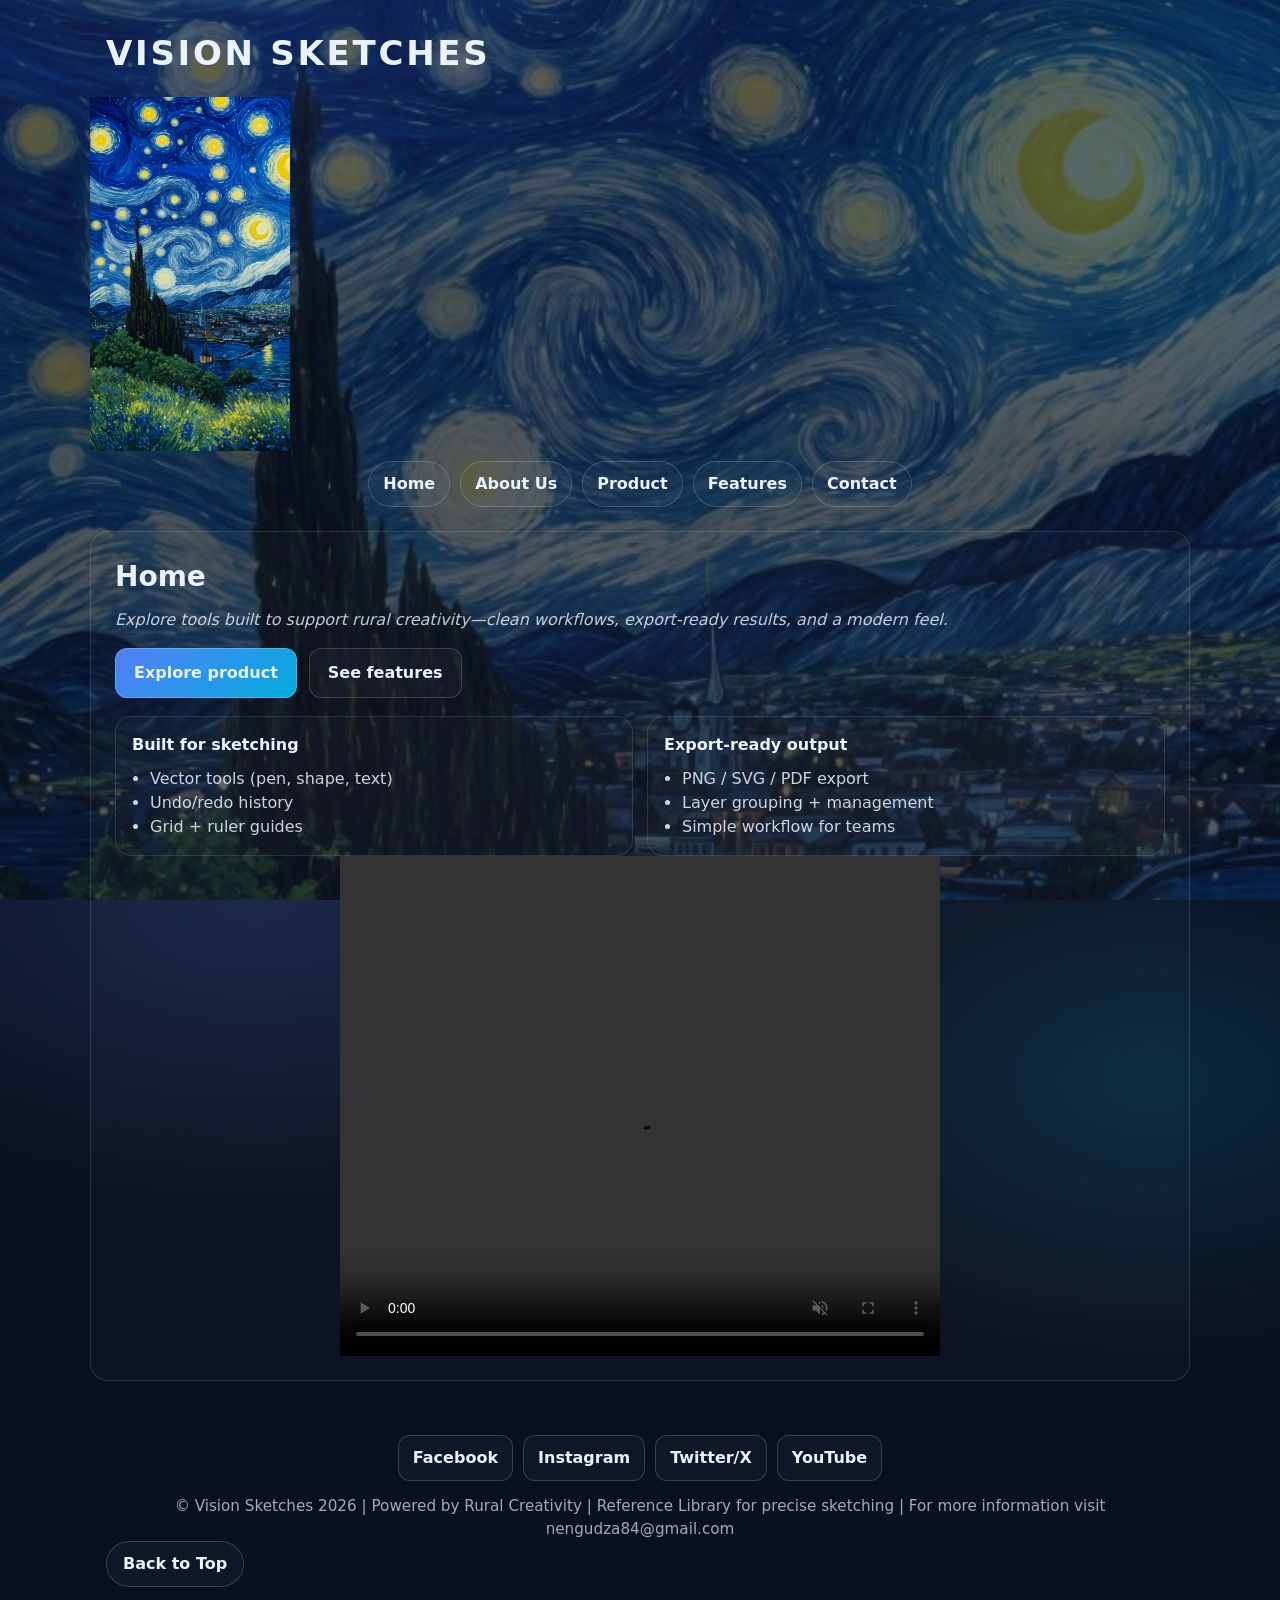
<file: my project/me/index.html>
<!DOCTYPE html>
<html lang="en">
<head>
  <meta charset="UTF-8">
  <meta name="viewport" content="width=device-width, initial-scale=1.0">
  <title>Vision Sketches</title>
  <link rel="stylesheet" href="./css/styles.css">
</head>
<body>
  <div id="top"></div>
  <header>
    <h1>VISION SKETCHES</h1>
  </header>


  <div class="page-bg" aria-hidden="true"></div>

  <main class="page-content">

    <!-- Logo -->
    <img src="./asset/art1.jpeg" alt="Vision Sketches Logo" width="200">

    <nav>
      <a href="index.html">Home</a>
      <a href="about-us.html">About Us</a>
      <a href="product.html">Product</a>
      <a href="features.html">Features</a>
      <a href="contact.html">Contact</a>
    </nav>

    <main>
      <section class="hero section" aria-label="Home hero">
        <div>
          <h2><b>Home</b></h2>
          <p class="lede"><i>Explore tools built to support rural creativity—clean workflows, export-ready results, and a modern feel.</i></p>
          <div class="cta-row">
            <a class="btn primary" href="product.html">Explore product</a>
            <a class="btn" href="features.html">See features</a>
          </div>

          <div class="grid-2" style="margin-top:18px;">
            <div class="pricing-cell">
              <strong>Built for sketching</strong>
              <ul>
                <li>Vector tools (pen, shape, text)</li>
                <li>Undo/redo history</li>
                <li>Grid + ruler guides</li>
              </ul>
            </div>
            <div class="pricing-cell">
              <strong>Export-ready output</strong>
              <ul>
                <li>PNG / SVG / PDF export</li>
                <li>Layer grouping + management</li>
                <li>Simple workflow for teams</li>
              </ul>
            </div>
          </div>
        </div>

        <div>
          <section class="video" aria-label="Index video">
            <video controls autoplay muted loop playsinline>
              <source src="./asset/101.mp4" type="video/mp4" />
            </video>
          </section>
        </div>

      </section>
    </main>

    <footer>

      <div class="social" style="margin-top:14px; display:flex; gap:10px; justify-content:center; flex-wrap:wrap;">
        <a class="btn" style="padding:10px 14px;" href="https://facebook.com/yourpage" target="_blank" rel="noopener noreferrer" aria-label="Facebook">Facebook</a>
        <a class="btn" style="padding:10px 14px;" href="https://instagram.com/youruser" target="_blank" rel="noopener noreferrer" aria-label="Instagram">Instagram</a>
        <a class="btn" style="padding:10px 14px;" href="https://x.com/youruser" target="_blank" rel="noopener noreferrer" aria-label="Twitter/X">Twitter/X</a>
        <a class="btn" style="padding:10px 14px;" href="https://youtube.com/@yourchannel" target="_blank" rel="noopener noreferrer" aria-label="YouTube">YouTube</a>
      </div>
      <p>&copy; Vision Sketches 2026 | Powered by Rural Creativity | Reference Library for precise sketching | For more information visit nengudza84@gmail.com</p>
      <a class="back-to-top" href="#top">Back to Top</a>
</footer>
<script src="./JavaScript/app.js"></script>
</body>
</html>
</file>
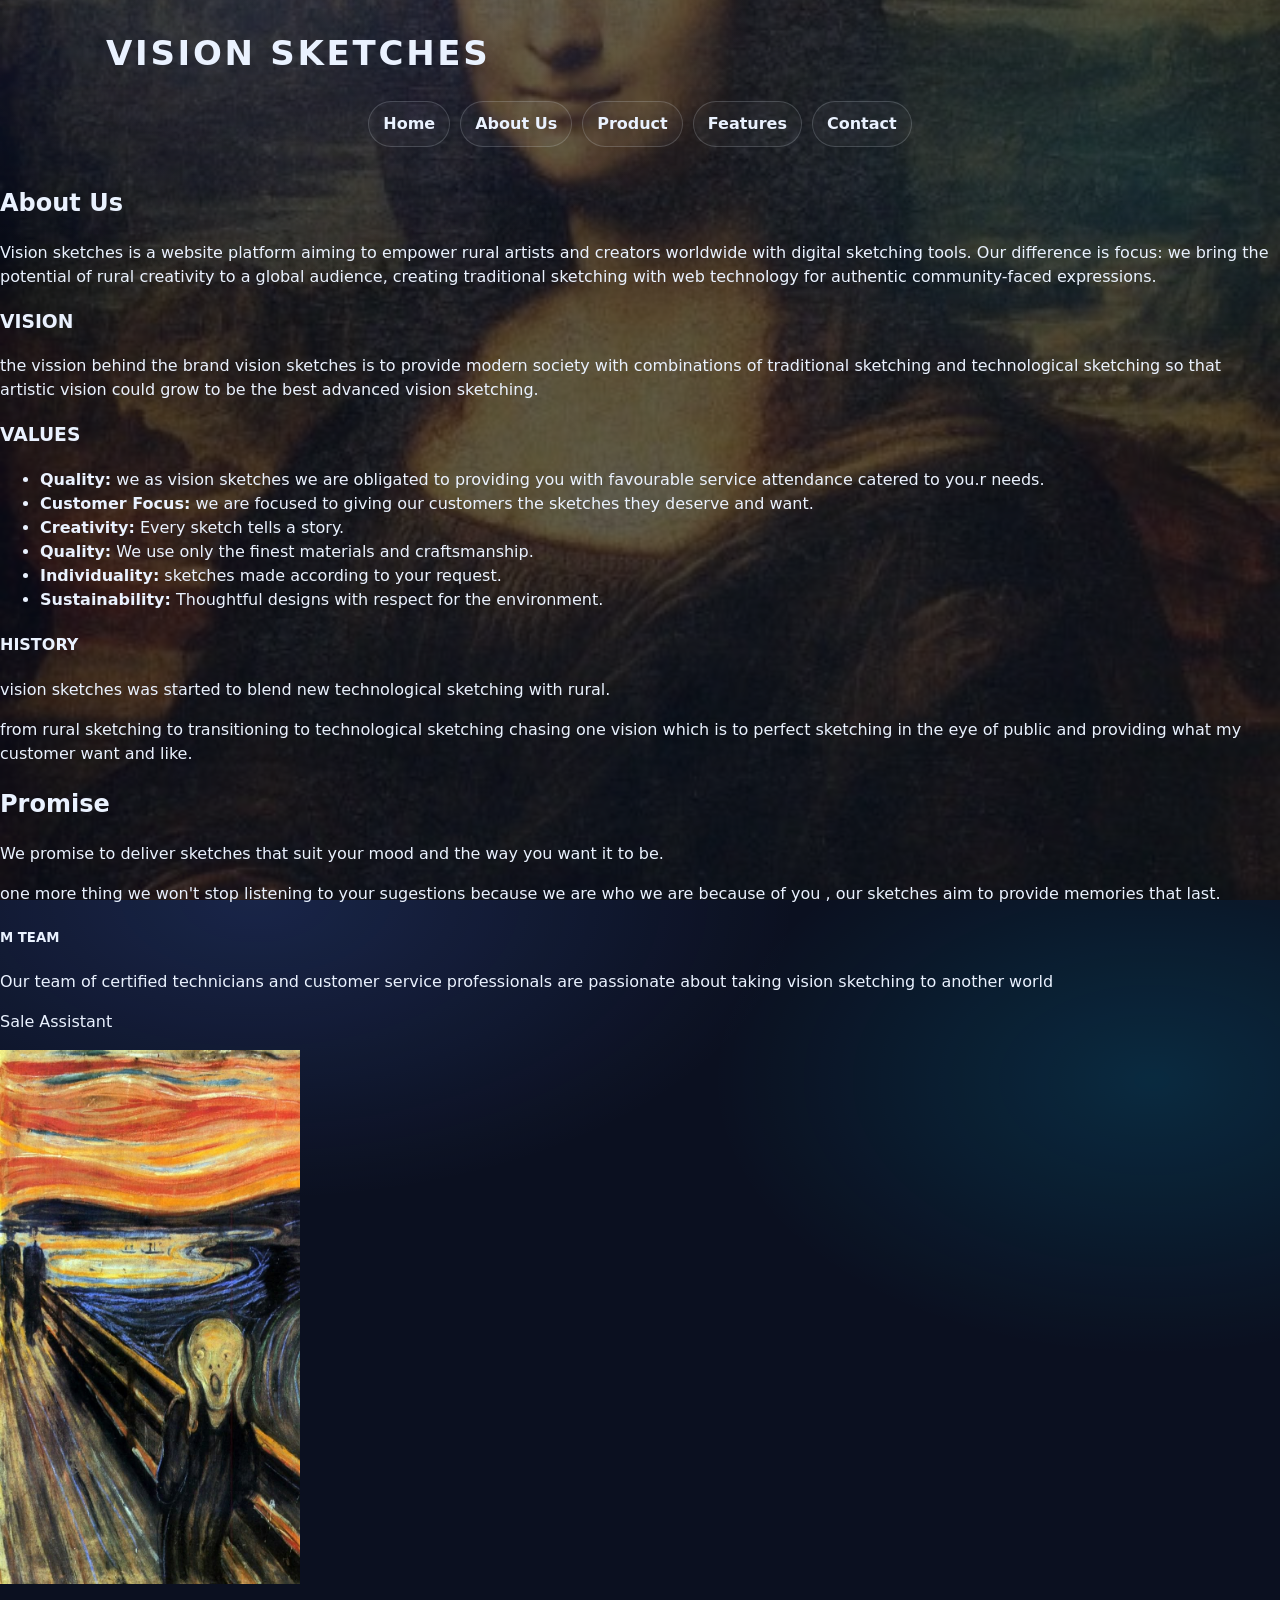
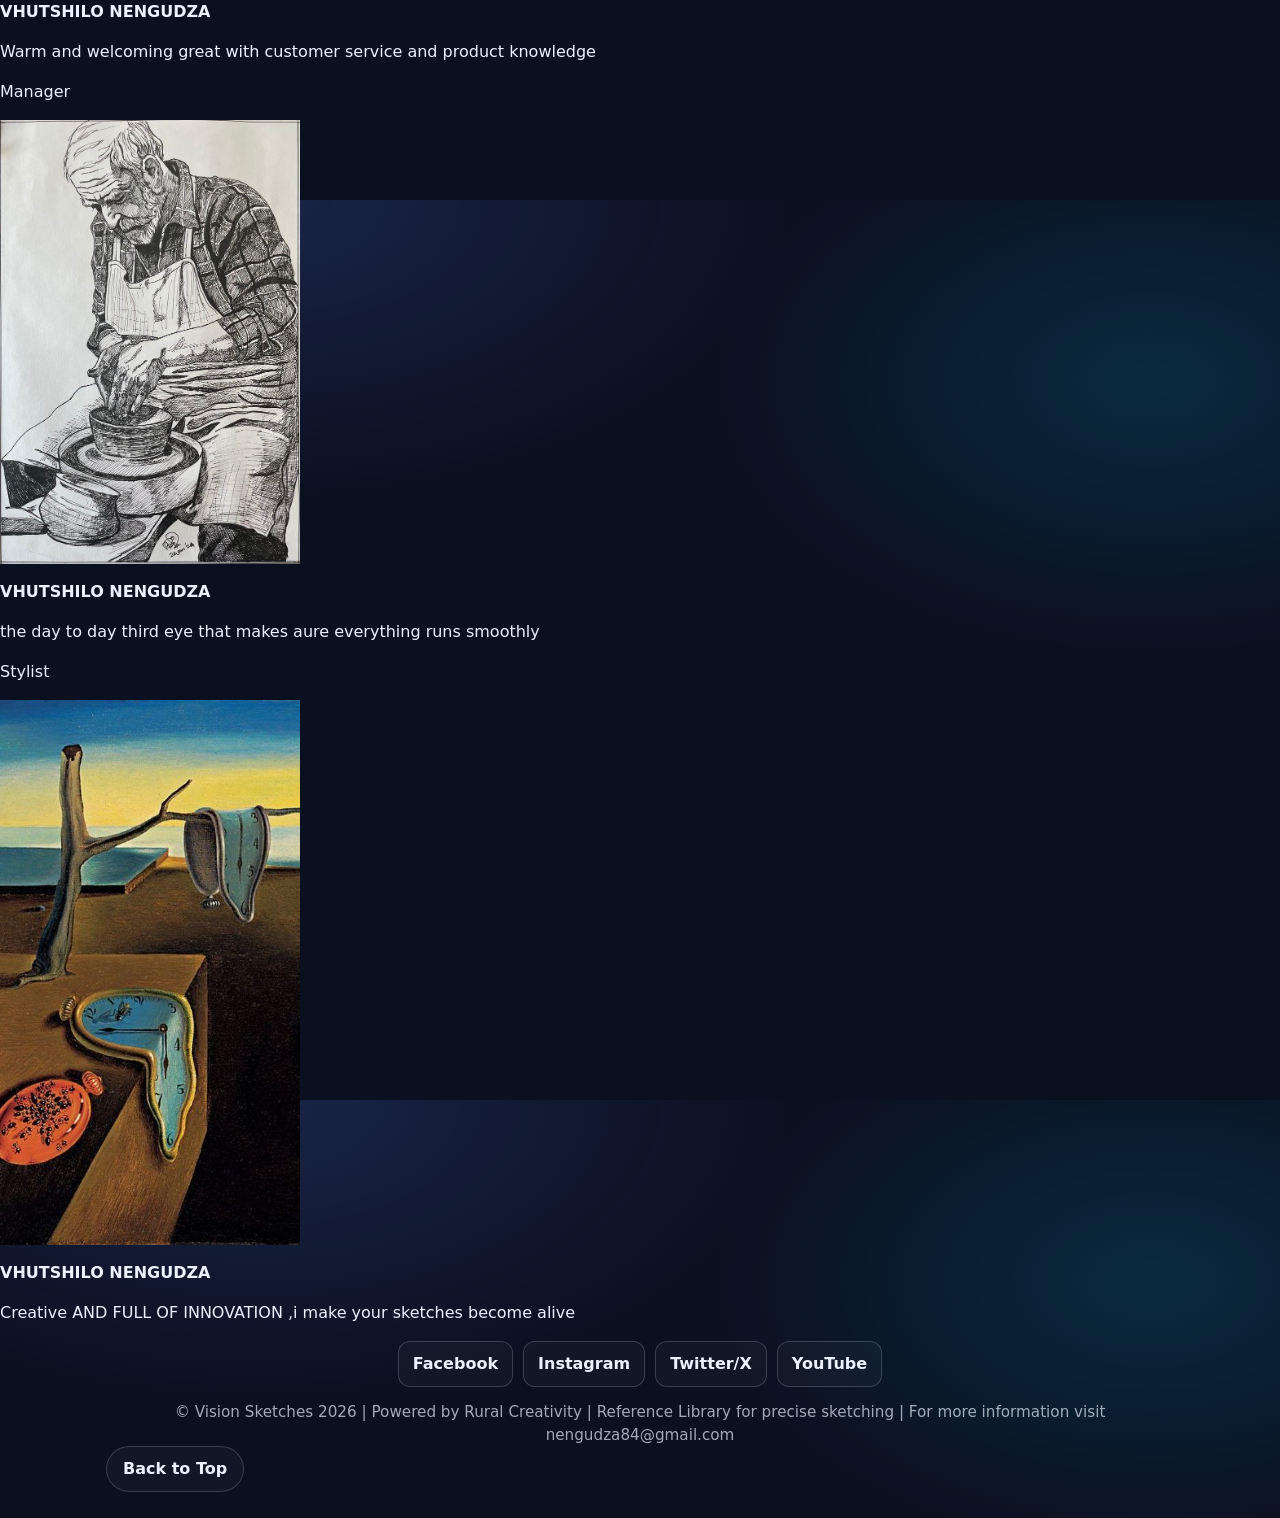
<file: my project/me/about-us.html>
<!DOCTYPE html>
<html lang="en">
<head>
    <meta charset="UTF-8">
    <meta name="viewport" content="width=device-width, initial-scale=1.0">
    <title>Vision Sketches - About Us</title>
    <link rel="stylesheet" href="./css/styles.css">
</head>
<body>
    <div id="top"></div>
    <div class="page-bg about-bg" aria-hidden="true"></div>
    <header>
        <h1>VISION SKETCHES</h1>
     </header>

     <nav>
        <a href="index.html">Home</a>
        <a href="about-us.html">About Us</a>
        <a href="product.html">Product</a>
        <a href="features.html">Features</a>
        <a href="contact.html">Contact</a>
     </nav>
     <section id="about-us">
        <h2>About Us</h2>
        <p>
            Vision sketches is a website platform aiming to empower rural artists and creators worldwide with digital sketching tools.
            Our difference is focus: we bring the potential of rural creativity to a global audience,
            creating traditional sketching with web technology for authentic community-faced expressions.
        </p>
             <div id="vision" class="tab-content">
                    <h3>VISION</h3>
                    <strong></strong>
                    <p>the vission behind the brand vision sketches is to provide modern society with combinations of traditional sketching and technological sketching so that artistic vision could grow to be the best advanced vision sketching.</p>
        
                    </strong>
                </div>
          <div id="values" class="tab-content">
                     <div id="values" class="tab-content">
                    <h3>VALUES</h3>
                    <ul>
                        <li><strong>Quality:</strong> we as vision sketches we are obligated to providing you with favourable service attendance  catered to you.r needs.</li>
                        <li><strong>Customer Focus:</strong> we are focused to giving our customers the sketches they deserve and want.</li>
                        <li><strong>Creativity:</strong> Every sketch tells a story.</li>
                        <li><strong>Quality:</strong> We use only the finest materials and craftsmanship.</li>
                        <li><strong>Individuality:</strong> sketches made according to your request.</li>
                        <li><strong>Sustainability:</strong> Thoughtful designs with respect for the environment.</li>
                    </ul>
                </div>
                      <div id="history" class="tab-content">
                    <h4>HISTORY</h4>
                   <p>vision sketches was started to blend new technological sketching with rural.</p> 
                <p>from rural sketching to transitioning to technological sketching chasing one vision which is to perfect sketching in the eye of public and providing what my customer want and like.</p>

                 <h2>Promise</h2>
                     <p>We promise to deliver sketches that suit your mood and the way you want it to be.</p>
                      <p>one more thing we won't stop listening to your sugestions because we are who we are because of you , our sketches aim to provide memories that last.</p>

                </div>
                  <section class="team">
                    <h5>M TEAM</h5>
                    <p>Our team of certified technicians and customer service professionals are passionate about taking vision sketching to another world</p>

                      <p>Sale Assistant</p>
                      <img src="./asset/art8.jpeg" alt="OUR Sale Assistant" width="300">
                      <p><strong>VHUTSHILO NENGUDZA</strong></p>
                      <p>Warm and welcoming great with customer service and product knowledge</p>

                      <p>Manager</p>
                      <img src="./asset/art11.jpeg" alt="OUR Manager" width="300">
                      <p><strong>VHUTSHILO NENGUDZA</strong></p>
                      <p>the day to day third eye that makes aure everything runs smoothly</p>

                      <p>Stylist</p>
                        <img src="./asset/art2.jpeg" alt="OUR Stylist" width="300">
                        <p><strong>VHUTSHILO NENGUDZA</strong></p>
                        <p>Creative AND FULL OF INNOVATION ,i make your sketches become alive </p>

     </section>
    <footer>
        <div class="social" style="margin-top:14px; display:flex; gap:10px; justify-content:center; flex-wrap:wrap;">
            <a class="btn" style="padding:10px 14px;" href="https://facebook.com/yourpage" target="_blank" rel="noopener noreferrer" aria-label="Facebook">Facebook</a>
            <a class="btn" style="padding:10px 14px;" href="https://instagram.com/youruser" target="_blank" rel="noopener noreferrer" aria-label="Instagram">Instagram</a>
            <a class="btn" style="padding:10px 14px;" href="https://x.com/youruser" target="_blank" rel="noopener noreferrer" aria-label="Twitter/X">Twitter/X</a>
            <a class="btn" style="padding:10px 14px;" href="https://youtube.com/@yourchannel" target="_blank" rel="noopener noreferrer" aria-label="YouTube">YouTube</a>
        </div>
        <p>&copy; Vision Sketches 2026 | Powered by Rural Creativity | Reference Library for precise sketching | For more information visit nengudza84@gmail.com</p>
        <a class="back-to-top" href="#top">Back to Top</a>
</footer>
<script src="./JavaScript/app.js"></script>
</body>
</html>
</file>
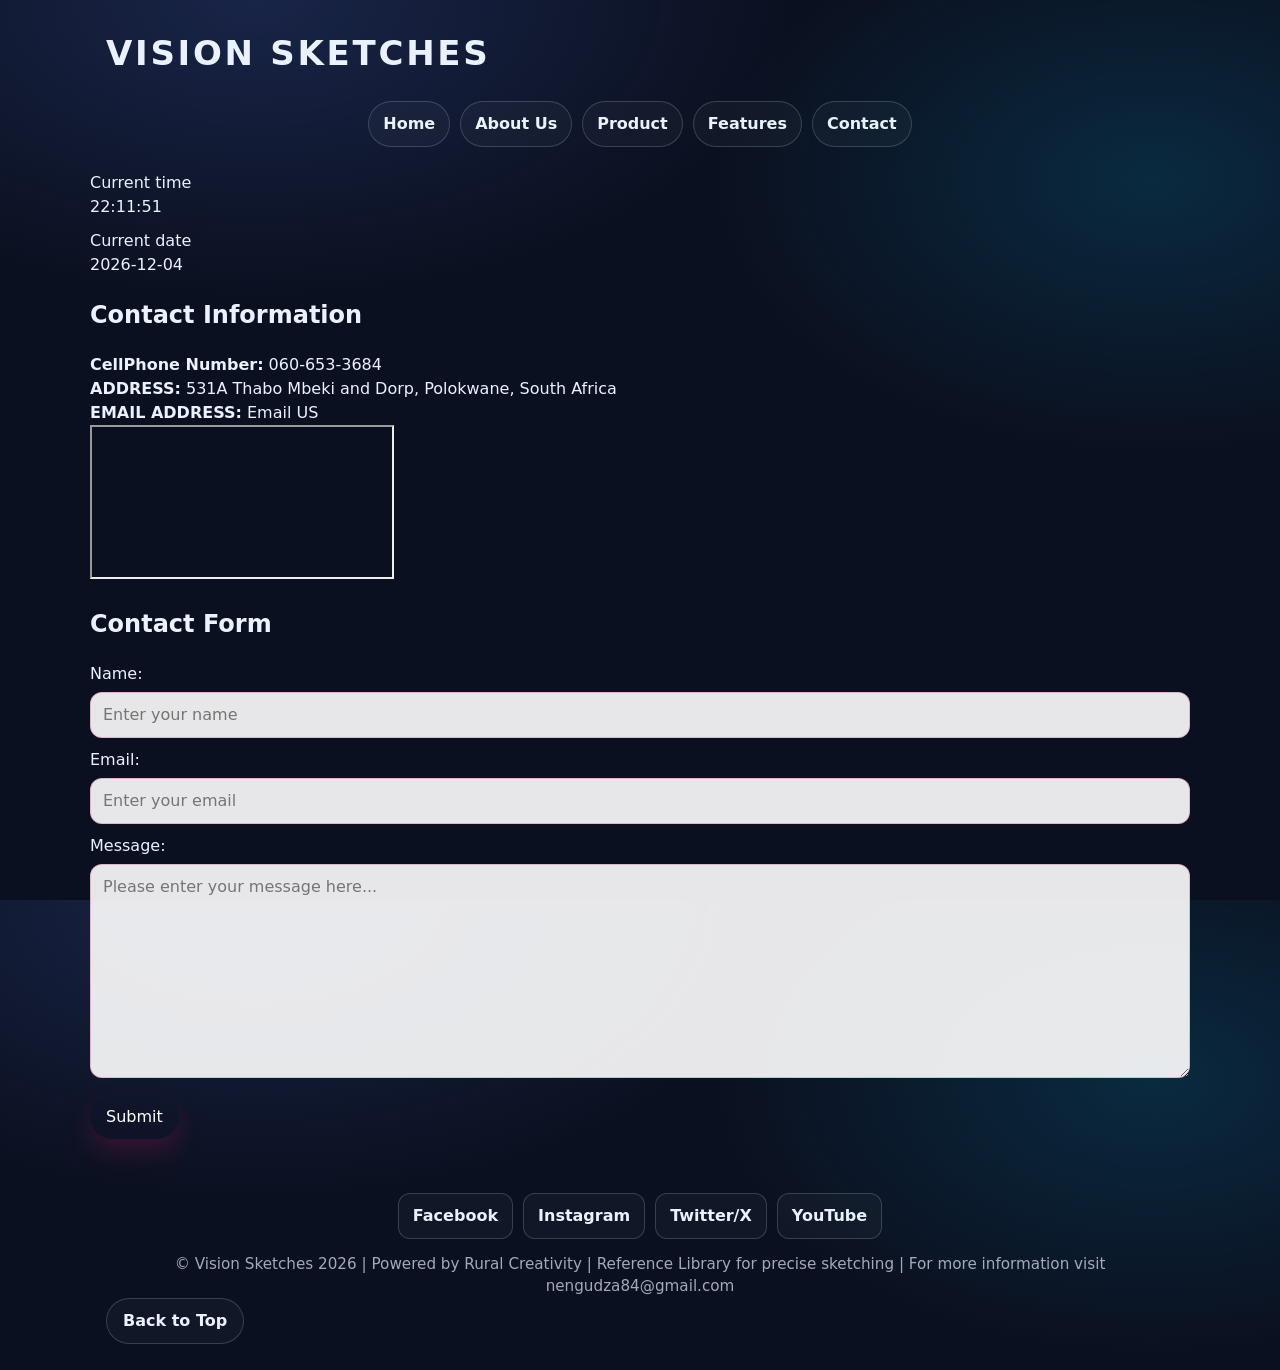
<file: my project/me/contact.html>
<!DOCTYPE html>
<html lang="en">
<head>
    <meta charset="UTF-8">
    <meta name="viewport" content="width=device-width, initial-scale=1.0">
    <title>Vision Sketches - Contact</title>
    <link rel="stylesheet" href="./css/styles.css">
</head>
<body>
    <div id="top"></div>
    <header>
        <h1>VISION SKETCHES</h1>
     </header>

     <nav>
        <a href="index.html">Home</a>
        <a href="about-us.html">About Us</a>
        <a href="product.html">Product</a>
        <a href="features.html">Features</a>
        <a href="contact.html">Contact</a>
     </nav>

    <main>
        <section class="site-clock" aria-label="Current time and date">
            <div class="clock-card">
                <div class="clock-label">Current time</div>
                <div class="clock-time" aria-live="polite" id="bbai-time">--:--:--</div>
                <div class="clock-label" style="margin-top:10px;">Current date</div>
                <div class="clock-date" aria-live="polite" id="bbai-date">----</ -- --</div>
            </div>
        </section>
        <section class="contact-info">
            <h2>Contact Information</h2>
            <div class="info-item">
                <strong>CellPhone Number:</strong> 060-653-3684
            </div>
            <div class="info-item">
                <strong>ADDRESS:</strong> 531A Thabo Mbeki and Dorp, Polokwane, South Africa
            </div>
            <div class="info-item">
                <strong>EMAIL ADDRESS:</strong> <a href="Email : infor@vhonengudza.com">Email US</a>
            </div>
        </section>
        <section class="map">
            <iframe src="https://www.google.com/maps/embed?pb=!1m14!1m12!1m3!1d7295.0497693911775!2d29.448552003012054!3d-23.906460751151496!2m3!1f0!2f0!3f0!3m2!1i1024!2i768!4f13.1!5e0!3m2!1sen!2sie!4v1755594076494!5m2!1sen!2sie" allowfullscreen="" loading="lazy" referrerpolicy="no-referrer-when-downgrade"></iframe>
        </section>
        <section class="contact-form">
            <h2>Contact Form</h2>
            <form id="contact-form" action="" method="post">
                <div class="form-group">
                    <label for="name">Name:</label>
                    <input type="text" id="name" name="name" placeholder="Enter your name" required>
                </div>
                <div class="form-group">
                    <label for="email">Email:</label>
                    <input type="email" id="email" name="email" placeholder="Enter your email" required>
                </div>
                <div class="form-group">
                    <label for="message">Message:</label>
                    <textarea id="message" name="message" rows="8" placeholder="Please enter your message here..." required></textarea>
                </div>
                <button type="submit" name="button">Submit</button>
            </form>
        </section>

        <!-- Modal for form feedback -->
        <div id="success-modal" class="modal">
            <div class="modal-content">
                <span class="close" id="modal-close">&times;</span>
                <p id="modal-message">Thank you for your message! We will get back to you soon.</p>
            </div>
        </div>
    </main>
     <footer>
        <div class="social" style="margin-top:14px; display:flex; gap:10px; justify-content:center; flex-wrap:wrap;">
<a class="btn" style="padding:10px 14px;" href="https://facebook.com/yourpage" target="_blank" rel="noopener noreferrer" aria-label="Facebook">Facebook</a>
<a class="btn" style="padding:10px 14px;" href="https://instagram.com/youruser" target="_blank" rel="noopener noreferrer" aria-label="Instagram">Instagram</a>
<a class="btn" style="padding:10px 14px;" href="https://x.com/youruser" target="_blank" rel="noopener noreferrer" aria-label="Twitter/X">Twitter/X</a>
<a class="btn" style="padding:10px 14px;" href="https://youtube.com/@yourchannel" target="_blank" rel="noopener noreferrer" aria-label="YouTube">YouTube</a>
        </div>
         <p>&copy; Vision Sketches 2026 | Powered by Rural Creativity | Reference Library for precise sketching | For more information visit nengudza84@gmail.com</p>
         <a class="back-to-top" href="#top">Back to Top</a>
</footer>
<script src="./JavaScript/app.js"></script>
</body>
</html>
</file>
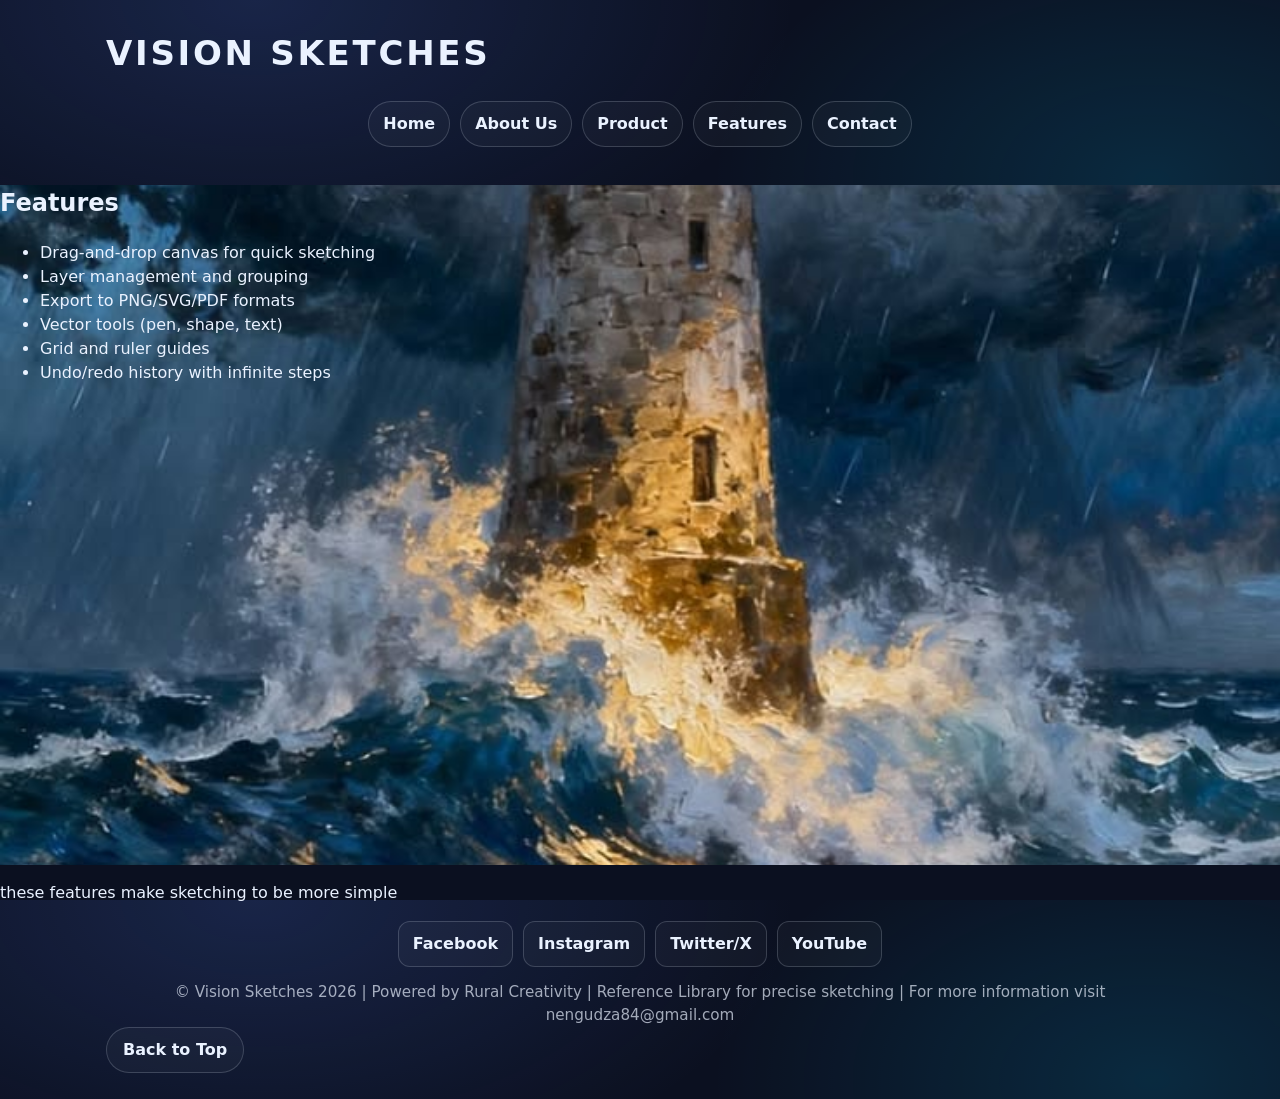
<file: my project/me/features.html>
<!DOCTYPE html>
<html lang="en">
<head>
    <meta charset="UTF-8">
    <meta name="viewport" content="width=device-width, initial-scale=1.0">
    <title>Vision Sketches - Features</title>
    <link rel="stylesheet" href="./css/styles.css">
</head>
<body>
    <div id="top"></div>
    <header>
        <h1>VISION SKETCHES</h1>
     </header>

     <nav>
        <a href="index.html">Home</a>
        <a href="about-us.html">About Us</a>
        <a href="product.html">Product</a>
        <a href="features.html">Features</a>
        <a href="contact.html">Contact</a>
     </nav>
     <section id="features">
        <h2>Features</h2>
        <ul>
            <li>Drag-and-drop canvas for quick sketching</li>
            <li>Layer management and grouping</li>
            <li>Export to PNG/SVG/PDF formats</li>
            <li>Vector tools (pen, shape, text)</li>
            <li>Grid and ruler guides</li>
            <li>Undo/redo history with infinite steps</li>
        </ul>
    </section>
    <p>these features make sketching to be more simple </p>

    <footer>
        <div class="social" style="margin-top:14px; display:flex; gap:10px; justify-content:center; flex-wrap:wrap;">
<a class="btn" style="padding:10px 14px;" href="https://facebook.com/yourpage" target="_blank" rel="noopener noreferrer" aria-label="Facebook">Facebook</a>
<a class="btn" style="padding:10px 14px;" href="https://instagram.com/youruser" target="_blank" rel="noopener noreferrer" aria-label="Instagram">Instagram</a>
<a class="btn" style="padding:10px 14px;" href="https://x.com/youruser" target="_blank" rel="noopener noreferrer" aria-label="Twitter/X">Twitter/X</a>
<a class="btn" style="padding:10px 14px;" href="https://youtube.com/@yourchannel" target="_blank" rel="noopener noreferrer" aria-label="YouTube">YouTube</a>
        </div>
         <p>&copy; Vision Sketches 2026 | Powered by Rural Creativity | Reference Library for precise sketching | For more information visit nengudza84@gmail.com</p>
         <a class="back-to-top" href="#top">Back to Top</a>
</footer>
<script src="./JavaScript/app.js"></script>
</body>
</html>
</file>
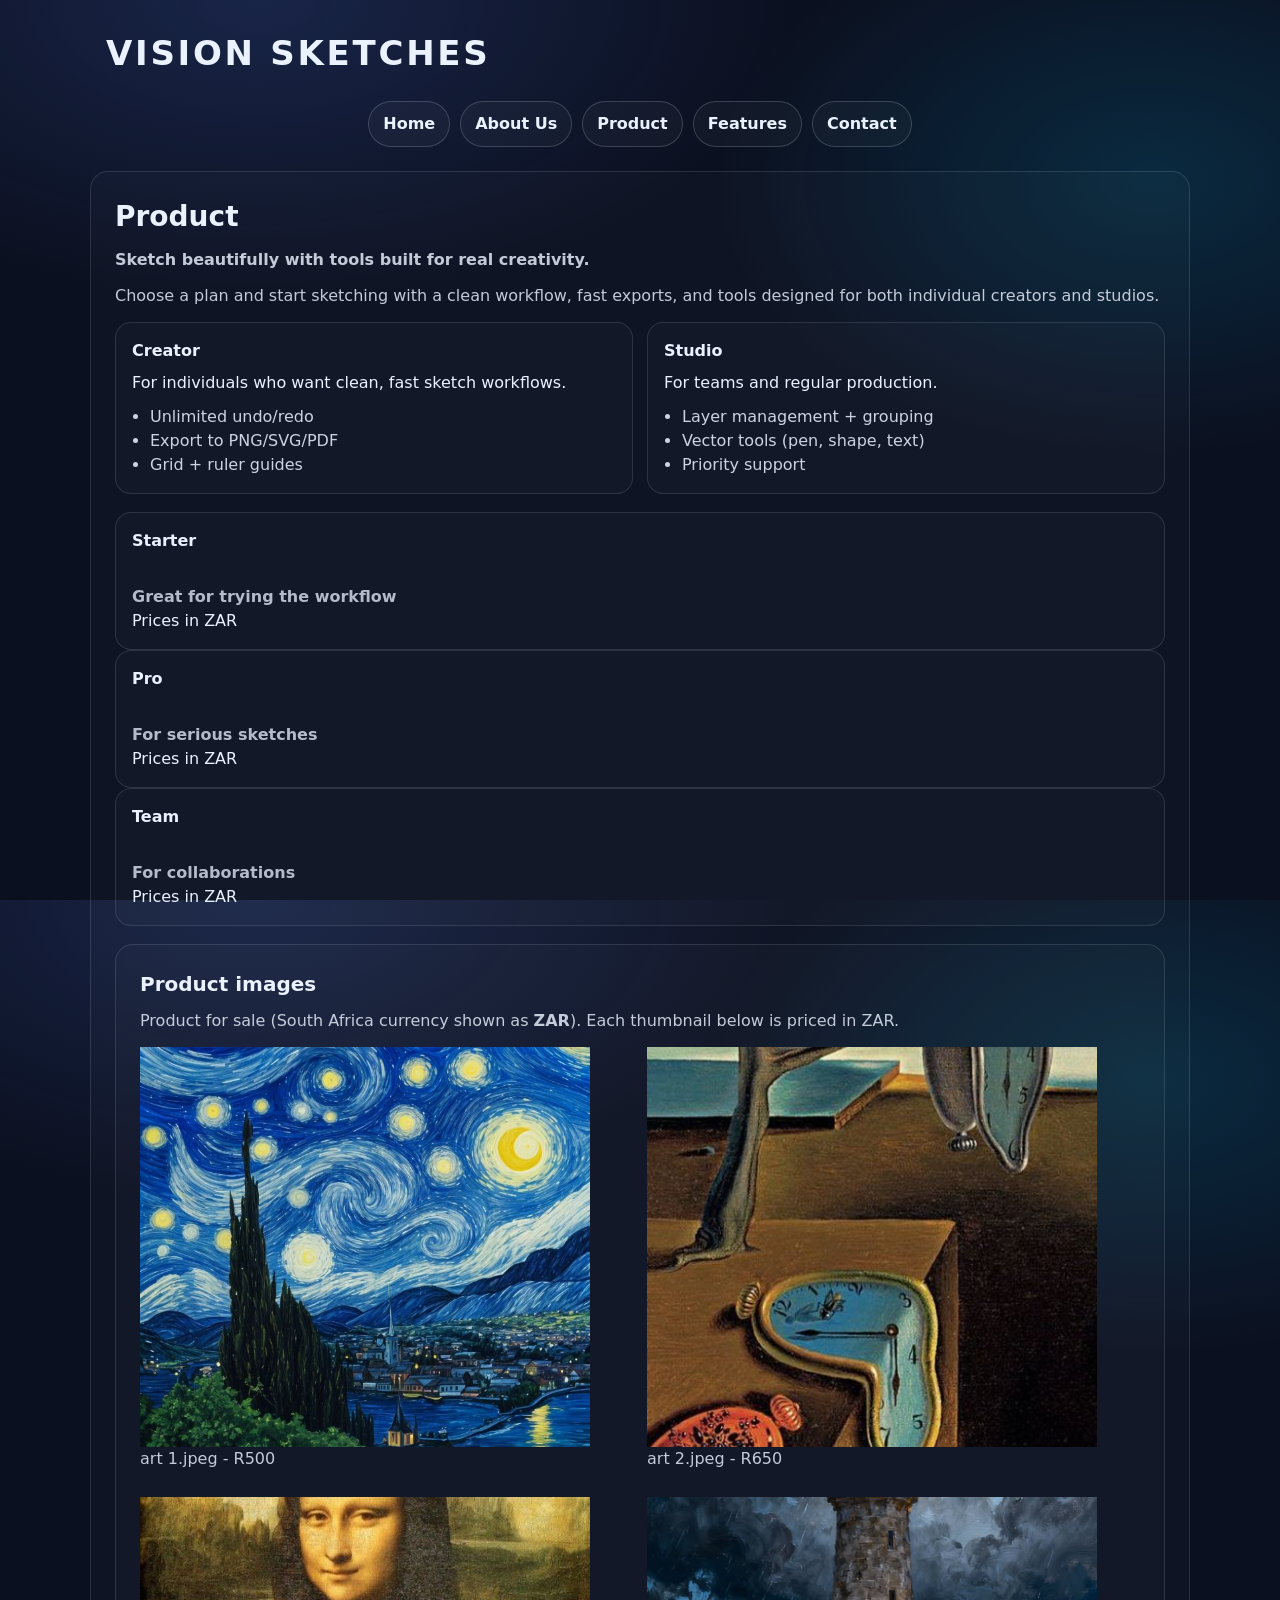
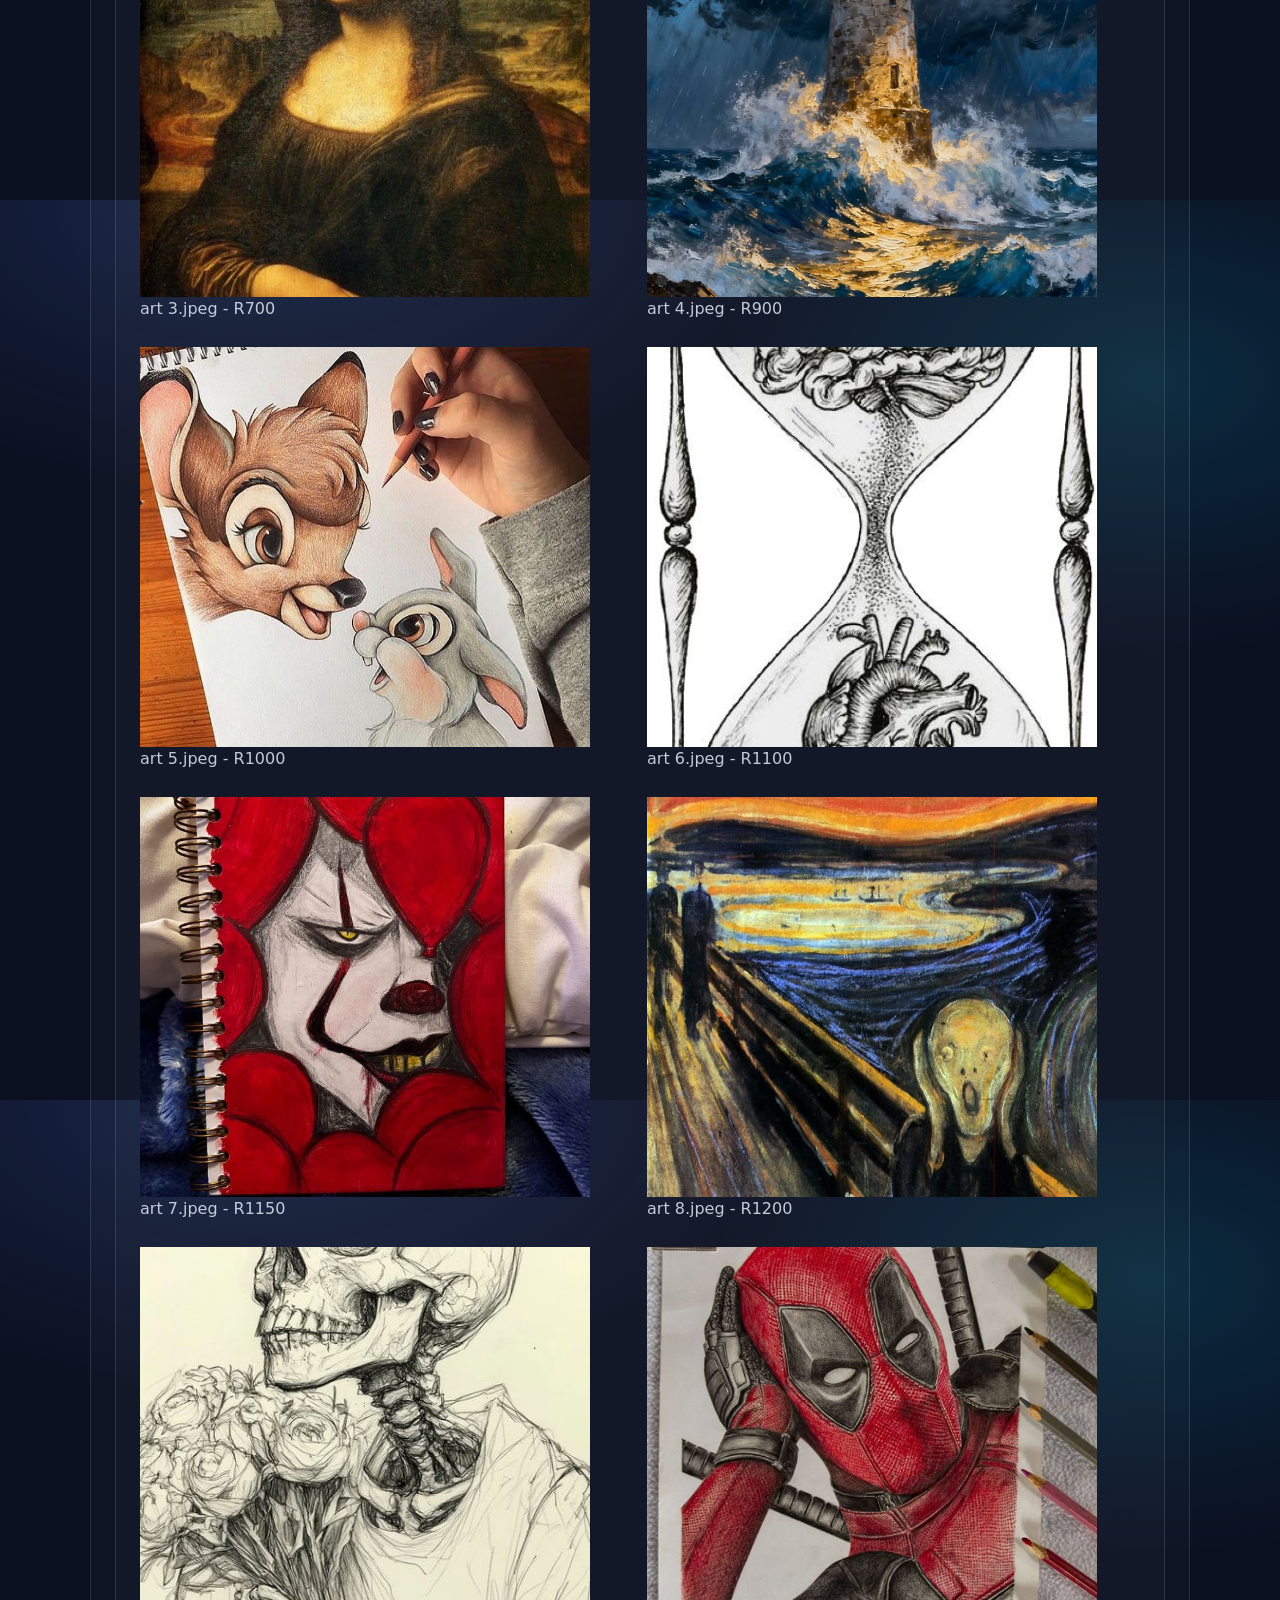
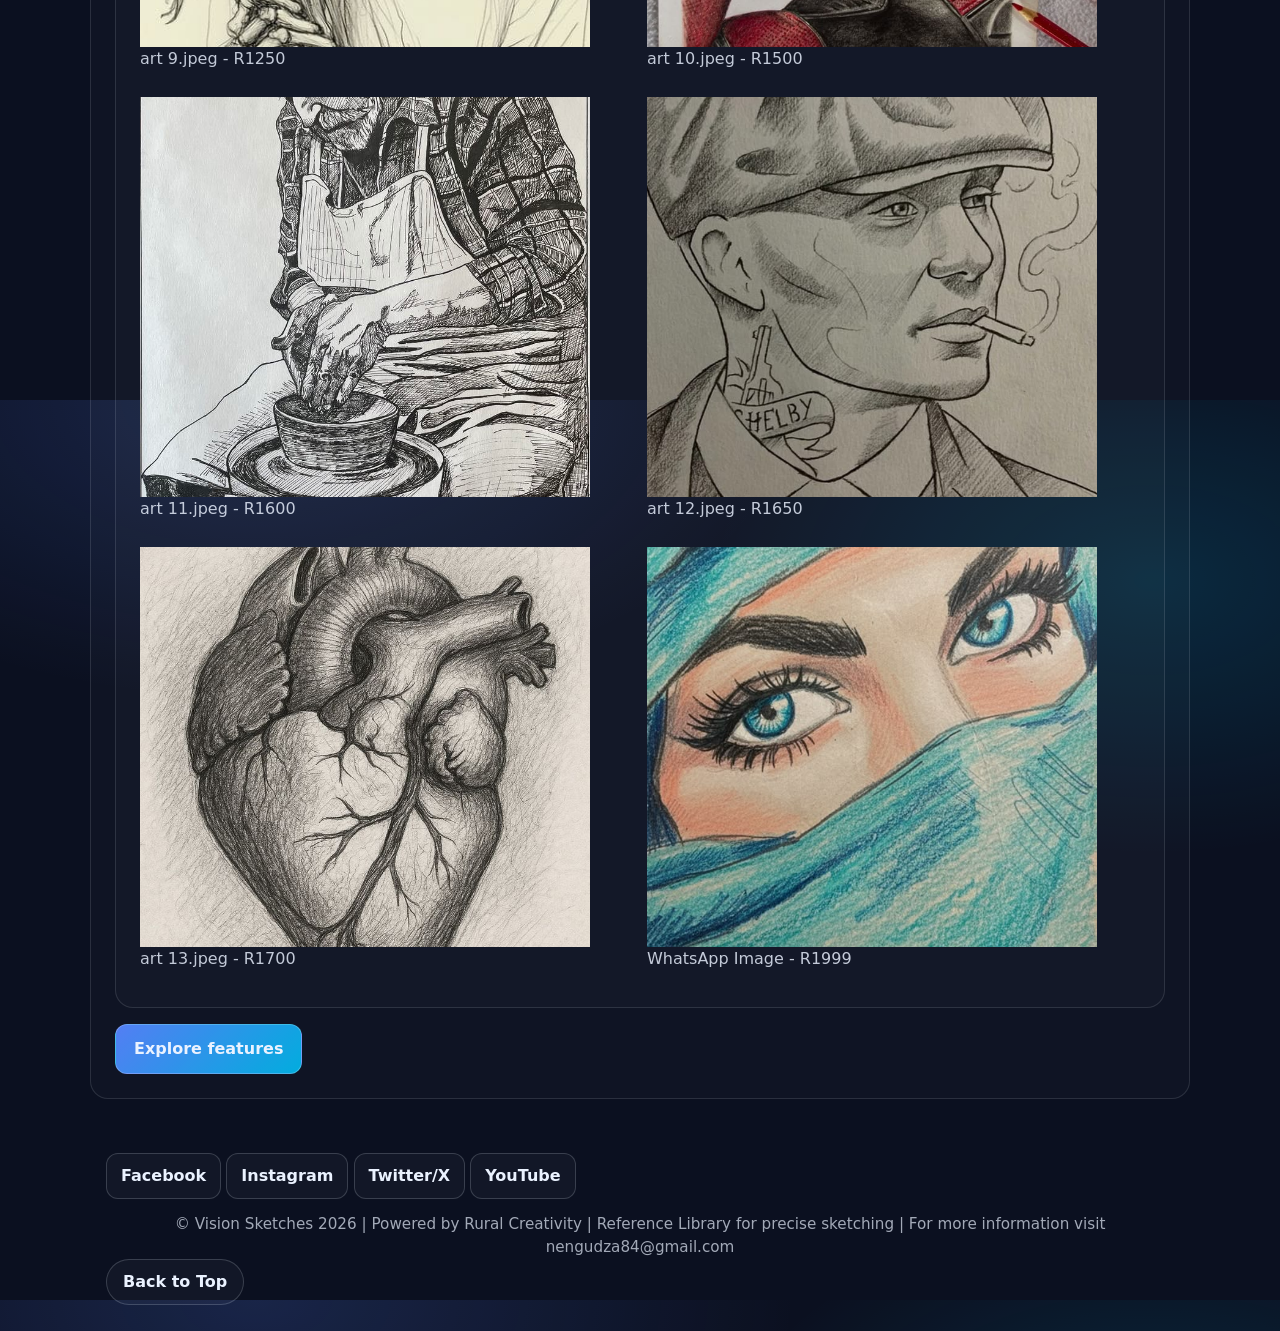
<file: my project/me/product.html>
<!DOCTYPE html>
<html lang="en">
<head>
  <meta charset="UTF-8">
  <meta name="viewport" content="width=device-width, initial-scale=1.0">
  <title>Vision Sketches - Product</title>
  <link rel="stylesheet" href="./css/styles.css">
</head>
<body>
  <div id="top"></div>
  <header>
    <h1>VISION SKETCHES</h1>
  </header>

  <nav>
    <a href="index.html">Home</a>
    <a href="about-us.html">About Us</a>
    <a href="product.html">Product</a>
    <a href="features.html">Features</a>
    <a href="contact.html">Contact</a>
  </nav>

  <main>
    <section id="product" class="section">
      <h2>Product</h2>
      <p><b>Sketch beautifully with tools built for real creativity.</b></p>

      <p>
        Choose a plan and start sketching with a clean workflow, fast exports, and tools designed for both
        individual creators and studios.
      </p>

      <div class="grid-2">
        <div class="pricing-cell">
          <strong>Creator</strong>
          <div class="product-muted" style="margin-top:6px;">For individuals who want clean, fast sketch workflows.</div>

          <ul>
            <li>Unlimited undo/redo</li>
            <li>Export to PNG/SVG/PDF</li>
            <li>Grid + ruler guides</li>
          </ul>
        </div>

        <div class="pricing-cell">
          <strong>Studio</strong>
          <div class="product-muted" style="margin-top:6px;">For teams and regular production.</div>

          <ul>
            <li>Layer management + grouping</li>
            <li>Vector tools (pen, shape, text)</li>
            <li>Priority support</li>
          </ul>
        </div>
      </div>

      <div class="pricing-table" style="margin-top:18px;">
        <div class="pricing-row" style="grid-template-columns: repeat(3, minmax(0,1fr));">
          <div class="pricing-cell">
            <strong>Starter</strong><br>
            <span style="color: rgba(234,242,255,.75); font-weight:600;">Great for trying the workflow</span>
            <div class="product-price">Prices in ZAR</div>
          </div>
          <div class="pricing-cell">
            <strong>Pro</strong><br>
            <span style="color: rgba(234,242,255,.75); font-weight:600;">For serious sketches</span>
            <div class="product-price">Prices in ZAR</div>
          </div>
          <div class="pricing-cell">
            <strong>Team</strong><br>
            <span style="color: rgba(234,242,255,.75); font-weight:600;">For collaborations</span>
            <div class="product-price">Prices in ZAR</div>
          </div> 

        </div>
      </div>

      <section class="section" style="margin-top:18px;">
        <h3 style="margin:0 0 10px; font-size:1.25rem;">Product images</h3>
        <p style="margin:0 0 14px;">
          Product for sale (South Africa currency shown as <b>ZAR</b>). Each thumbnail below is priced in ZAR.
        </p>

        <div class="grid-2" style="align-items:start;">
          <div class="product-center">
            <img src="./asset/art1.jpeg" alt="art1" class="product-thumb" />
            <p class="product-price">art 1.jpeg - R500</p>
          </div>

          <div class="product-center">
            <img src="./asset/art2.jpeg" alt="art2" class="product-thumb" />
            <p class="product-price">art 2.jpeg - R650</p>
          </div>

          <div class="product-center">
            <img src="./asset/art3.jpeg" alt="art3" class="product-thumb" />
            <p class="product-price">art 3.jpeg - R700</p>
          </div>

          <div class="product-center">
            <img src="./asset/art4.jpeg" alt="art4" class="product-thumb" />
            <p class="product-price">art 4.jpeg - R900</p>
          </div>

          <div class="product-center">
            <img src="./asset/art5.jpeg" alt="art5" class="product-thumb" />
            <p class="product-price">art 5.jpeg - R1000</p>
          </div>

          <div class="product-center">
            <img src="./asset/art6.jpeg" alt="art6" class="product-thumb" />
            <p class="product-price">art 6.jpeg - R1100</p>
          </div>

          <div class="product-center">
            <img src="./asset/art7.jpeg" alt="art7" class="product-thumb" />
            <p class="product-price">art 7.jpeg - R1150</p>
          </div>

          <div class="product-center">
            <img src="./asset/art8.jpeg" alt="art8" class="product-thumb" />
            <p class="product-price">art 8.jpeg - R1200</p>
          </div>

          <div class="product-center">
            <img src="./asset/art9.jpeg" alt="art9" class="product-thumb" />
            <p class="product-price">art 9.jpeg - R1250</p>
          </div>

          <div class="product-center">
            <img src="./asset/art10.jpeg" alt="art10" class="product-thumb" />
            <p class="product-price">art 10.jpeg - R1500</p>
          </div>

          <div class="product-center">
            <img src="./asset/art11.jpeg" alt="art11" class="product-thumb" />
            <p class="product-price">art 11.jpeg - R1600</p>
          </div>

          <div class="product-center">
            <img src="./asset/art12.jpeg" alt="art12" class="product-thumb" />
            <p class="product-price">art 12.jpeg - R1650</p>
          </div>

        </div>

        <div class="grid-2" style="margin-top:14px; align-items:start;">
          <div class="product-center">
            <img src="./asset/art13.jpeg" alt="art13" class="product-thumb" />
            <p class="product-price">art 13.jpeg - R1700</p>
          </div>
          <div class="product-center">
            <img src="./asset/WhatsApp%20Image%202026-05-28%20at%2010.14.27.jpeg" alt="WhatsApp Image 2026-05-28 at 10.14.27" class="product-thumb" />
            <p class="product-price">WhatsApp Image - R1999</p>
          </div>
        </div>
      </section>

      <div class="cta-row">
        <a class="btn primary" href="features.html">Explore features</a>
      </div>
    </section>
  </main>

  <footer>
   
    <div class="social product-cta-links">
<a class="btn" style="padding:10px 14px;" href="https://facebook.com/yourpage" target="_blank" rel="noopener noreferrer" aria-label="Facebook">Facebook</a>
<a class="btn" style="padding:10px 14px;" href="https://instagram.com/youruser" target="_blank" rel="noopener noreferrer" aria-label="Instagram">Instagram</a>
<a class="btn" style="padding:10px 14px;" href="https://x.com/youruser" target="_blank" rel="noopener noreferrer" aria-label="Twitter/X">Twitter/X</a>
<a class="btn" style="padding:10px 14px;" href="https://youtube.com/@yourchannel" target="_blank" rel="noopener noreferrer" aria-label="YouTube">YouTube</a>
    </div>
     <p>&copy; Vision Sketches 2026 | Powered by Rural Creativity | Reference Library for precise sketching | For more information visit nengudza84@gmail.com</p>
     <a class="back-to-top" href="#top">Back to Top</a>
</footer>
<script src="./JavaScript/app.js"></script>
</body>
</html>
</file>
<file: my project/me/css/styles.css>
/* Base / Reset */
*{box-sizing:border-box}
html,body{height:100%}
body{margin:0;font-family:system-ui,-apple-system,Segoe UI,Roboto,Arial,sans-serif;line-height:1.5;color:#eaf2ff;background:radial-gradient(900px 500px at 20% 0%, rgba(88,132,255,.18), transparent 60%), radial-gradient(800px 500px at 90% 20%, rgba(0,200,255,.14), transparent 55%), #0b1020}
a{color:inherit;text-decoration:none}
a:hover{text-decoration:underline}
img{max-width:100%;height:auto;display:block}

/* Product thumbnails: keep all images same size */
.product-thumb{
  width:450px;
  height:400px;
  object-fit:cover;
  object-position:center;
}






/* Layout */
header,nav,main,footer{max-width:1100px;margin-inline:auto;padding-inline:16px}
header{padding:28px 16px 12px}
header h1{margin:0;font-size:clamp(22px,3vw,34px);letter-spacing:.08em}

nav{display:flex;gap:10px;flex-wrap:wrap;justify-content:center;align-items:center;padding:10px 0 18px}
nav a{padding:10px 14px;border:1px solid rgba(234,242,255,.18);border-radius:999px;background:rgba(255,255,255,.03);font-weight:600}
nav a:hover{border-color:rgba(234,242,255,.35);background:rgba(255,255,255,.06);text-decoration:none}

main{padding:6px 0 40px}
.section{padding:22px 0}

/* Components */
.section{background:rgba(255,255,255,.02);border:1px solid rgba(234,242,255,.12);border-radius:18px;padding:24px}
.section h2{margin:0 0 10px;font-size:clamp(20px,2.4vw,28px)}
.section h3{margin:0 0 10px;font-size:clamp(18px,2vw,22px)}
.section p{margin:0 0 12px;color:rgba(234,242,255,.82)}
.section ul{margin:10px 0 0;padding-left:18px;color:rgba(234,242,255,.86)}

.btn{display:inline-flex;align-items:center;justify-content:center;gap:10px;padding:12px 18px;border-radius:12px;border:1px solid rgba(234,242,255,.18);background:rgba(255,255,255,.03);font-weight:700;white-space:nowrap}
.btn:hover{background:rgba(255,255,255,.08)}
.btn.primary{background:linear-gradient(135deg, rgba(88,132,255,.95), rgba(0,200,255,.85));border-color:rgba(255,255,255,.22)}

.cta-row{display:flex;gap:12px;flex-wrap:wrap;margin-top:16px}


.grid-2{display:grid;grid-template-columns:repeat(2,minmax(0,1fr));gap:14px;margin-top:14px}
.pricing-cell{background:rgba(255,255,255,.02);border:1px solid rgba(234,242,255,.12);border-radius:16px;padding:16px}
.pricing-cell strong{display:block;margin-bottom:8px}
.pricing-cell ul{margin:10px 0 0}

/* Footer */
footer{padding:0 16px 26px}
footer p{margin:14px 0 0;color:rgba(234,242,255,.68);font-size:.95rem;text-align:center}
.social{margin-top:14px}

/* Forms */
input, textarea, button{font:inherit}
input, textarea{
  width:100%;
  padding:10px 12px;
  border-radius:12px;
  border:1px solid rgba(216,27,96,.25);
  background:rgba(255,255,255,.9);
  margin-top:6px;
  margin-bottom:10px;
}
button, input[type="submit"]{
  border:none;
  padding:10px 16px;
  border-radius:999px;
  color:white;
  background:linear-gradient(135deg, var(--primary), var(--primary2));
  cursor:pointer;
  box-shadow:0 12px 26px rgba(216,27,96,.2);
}
button:hover, input[type="submit"]:hover{filter:brightness(1.03)}

/* Product page helpers */
html{scroll-behavior:smooth}

/* Back to top */
#top{
  position:relative;
}

.back-to-top{
  display:inline-block;
  padding:10px 16px;
  border-radius:999px;
  border:1px solid rgba(234,242,255,.18);
  background:rgba(255,255,255,.03);
  font-weight:700;
}
.back-to-top:hover{
  background:rgba(255,255,255,.08);
  text-decoration:none;
}

.jump-to-enquiry{
  display:inline-block;
  padding:10px 16px;
  border-radius:999px;
  border:1px solid rgba(216,27,96,.25);
  background:rgba(255,255,255,.85);
}
.jump-to-enquiry:hover{
  text-decoration:none;
  background:rgba(216,27,96,.09);
}


/* Index background image */
.page-bg{
  position:fixed;
  inset:0;
  background-image:url("../asset/art1.jpeg");
  background-size:cover;
  background-position:center;
  background-repeat:no-repeat;
  opacity:.35;
  z-index:-1;
}

/* About page background override */
.about-bg{
  background-image:url("../asset/art3.jpeg");
}

/* Features page background image */
#features{
  background-image:url("../asset/art4.jpeg");
  background-size:cover;
  background-position:center;
  background-repeat:no-repeat;
  min-height:calc(100vh - 220px);
}


.page-content{
  position:relative;
  z-index:1;
}


/* Index video */
section.video video{
  width:600px;
  height:500px;
  display:block;
  margin:0 auto;
  object-fit:contain;
}



@media (max-width: 600px){
  section.video video{
    max-width:100%;
    width:100%;
  }
}

/* Responsive */
@media (max-width: 760px){

  header{padding-top:20px}
  .grid-2{grid-template-columns:1fr}
  .section{padding:18px}
  nav a{padding:9px 12px}
}

/* Responsive */
@media (max-width: 600px){
  h1{font-size:1.5rem}
  nav a{padding:9px 12px}
}
</file>
